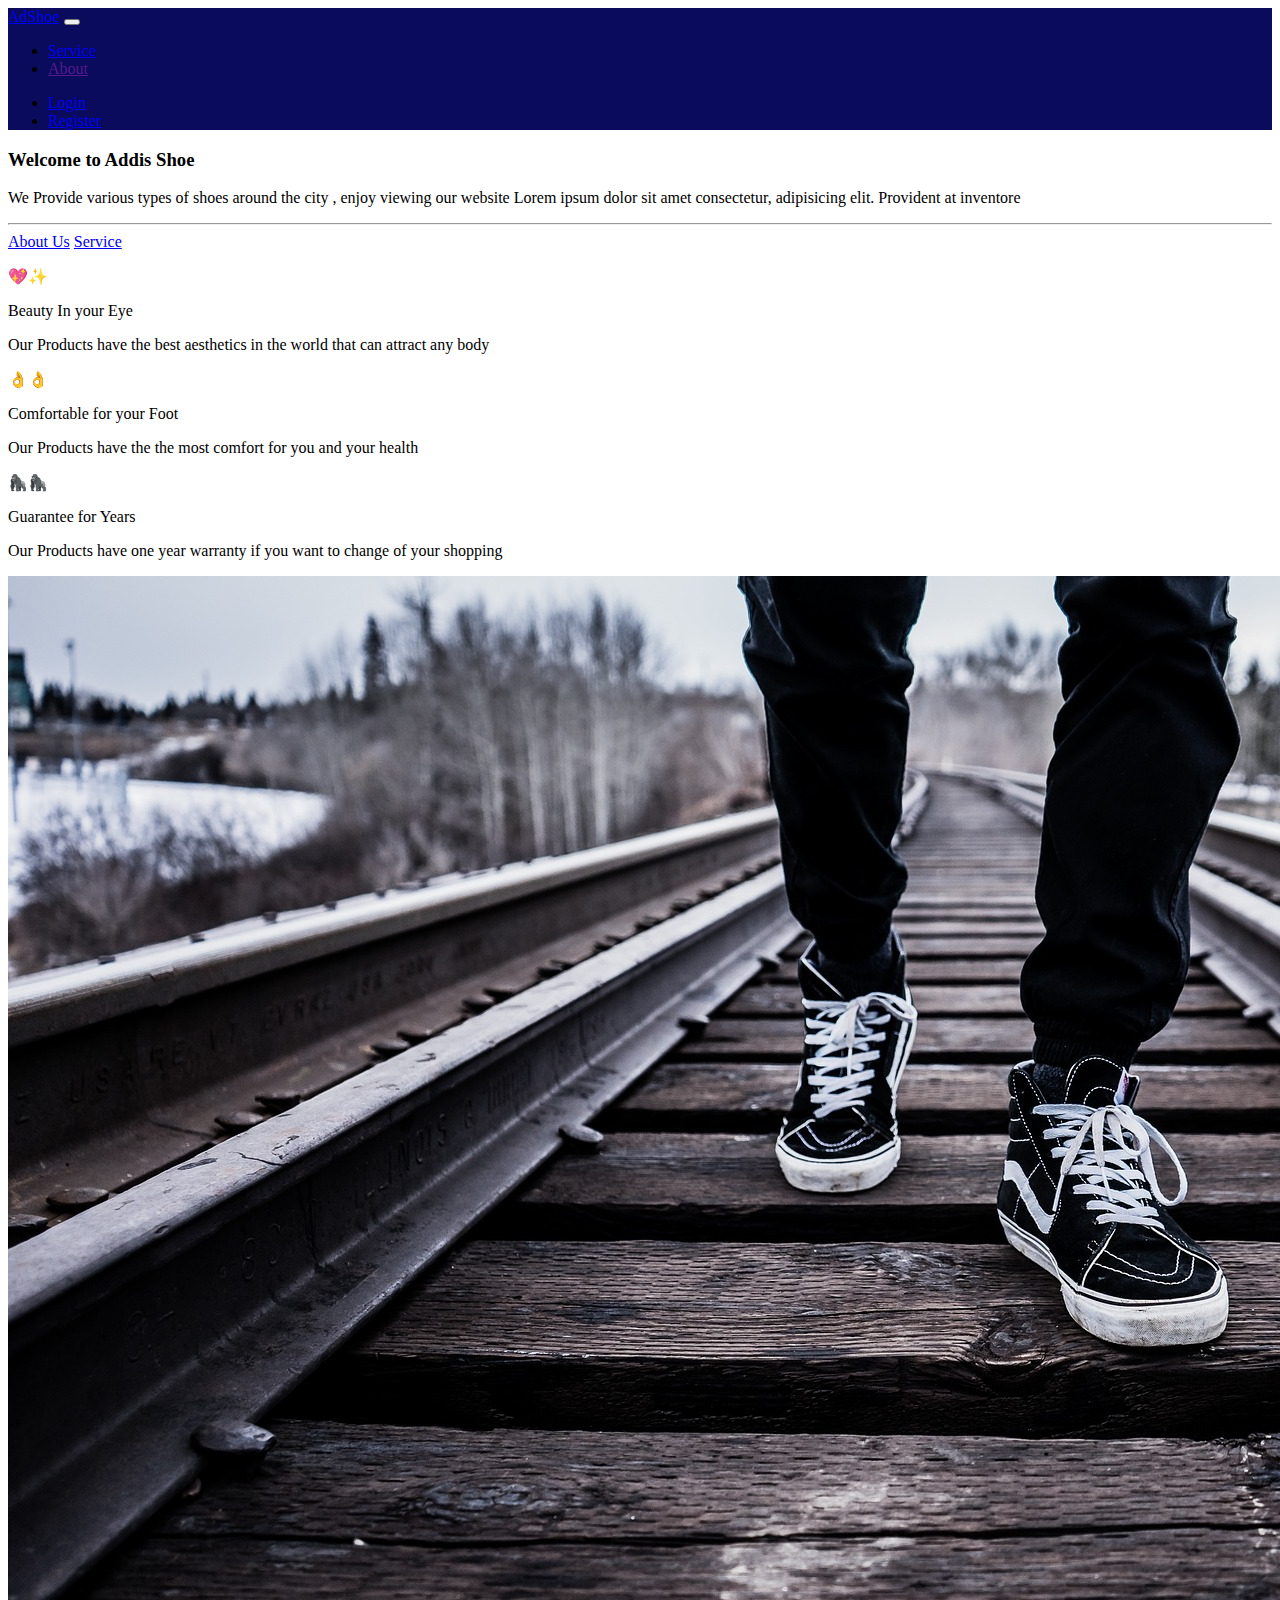
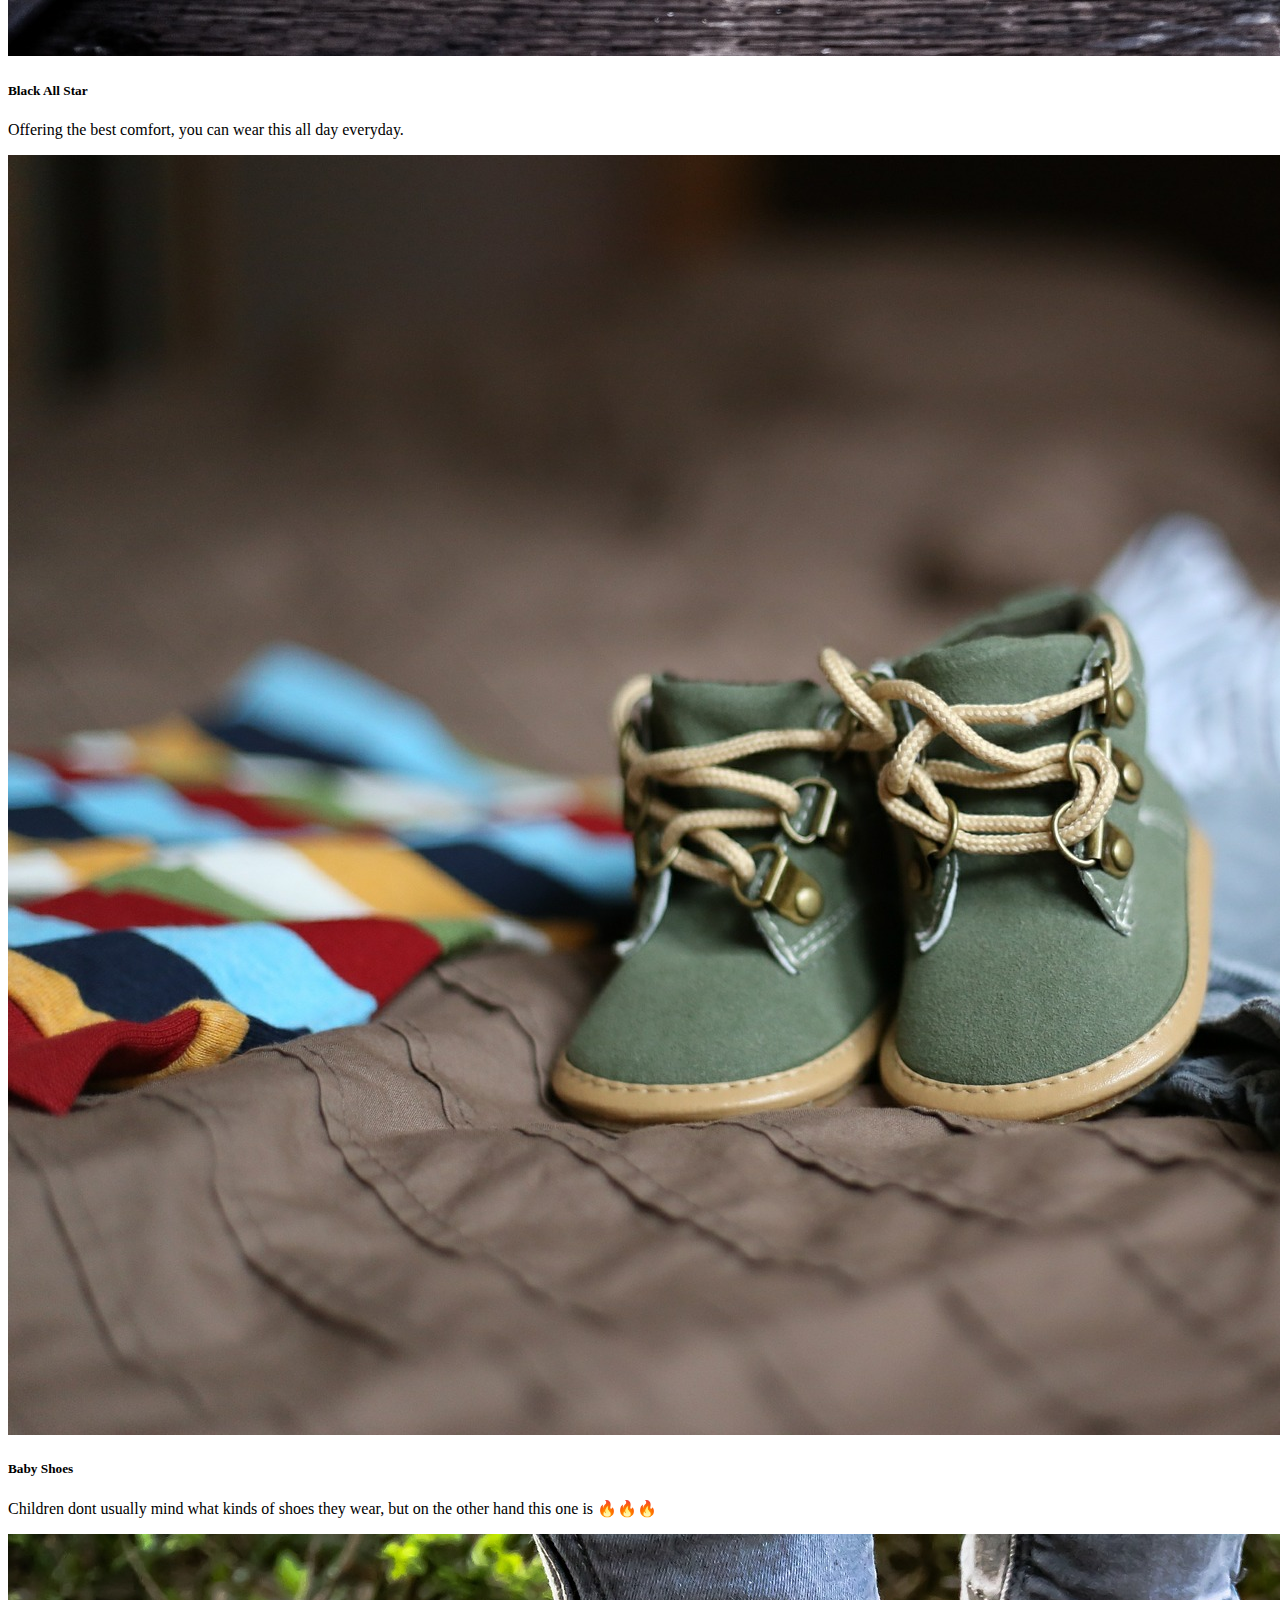
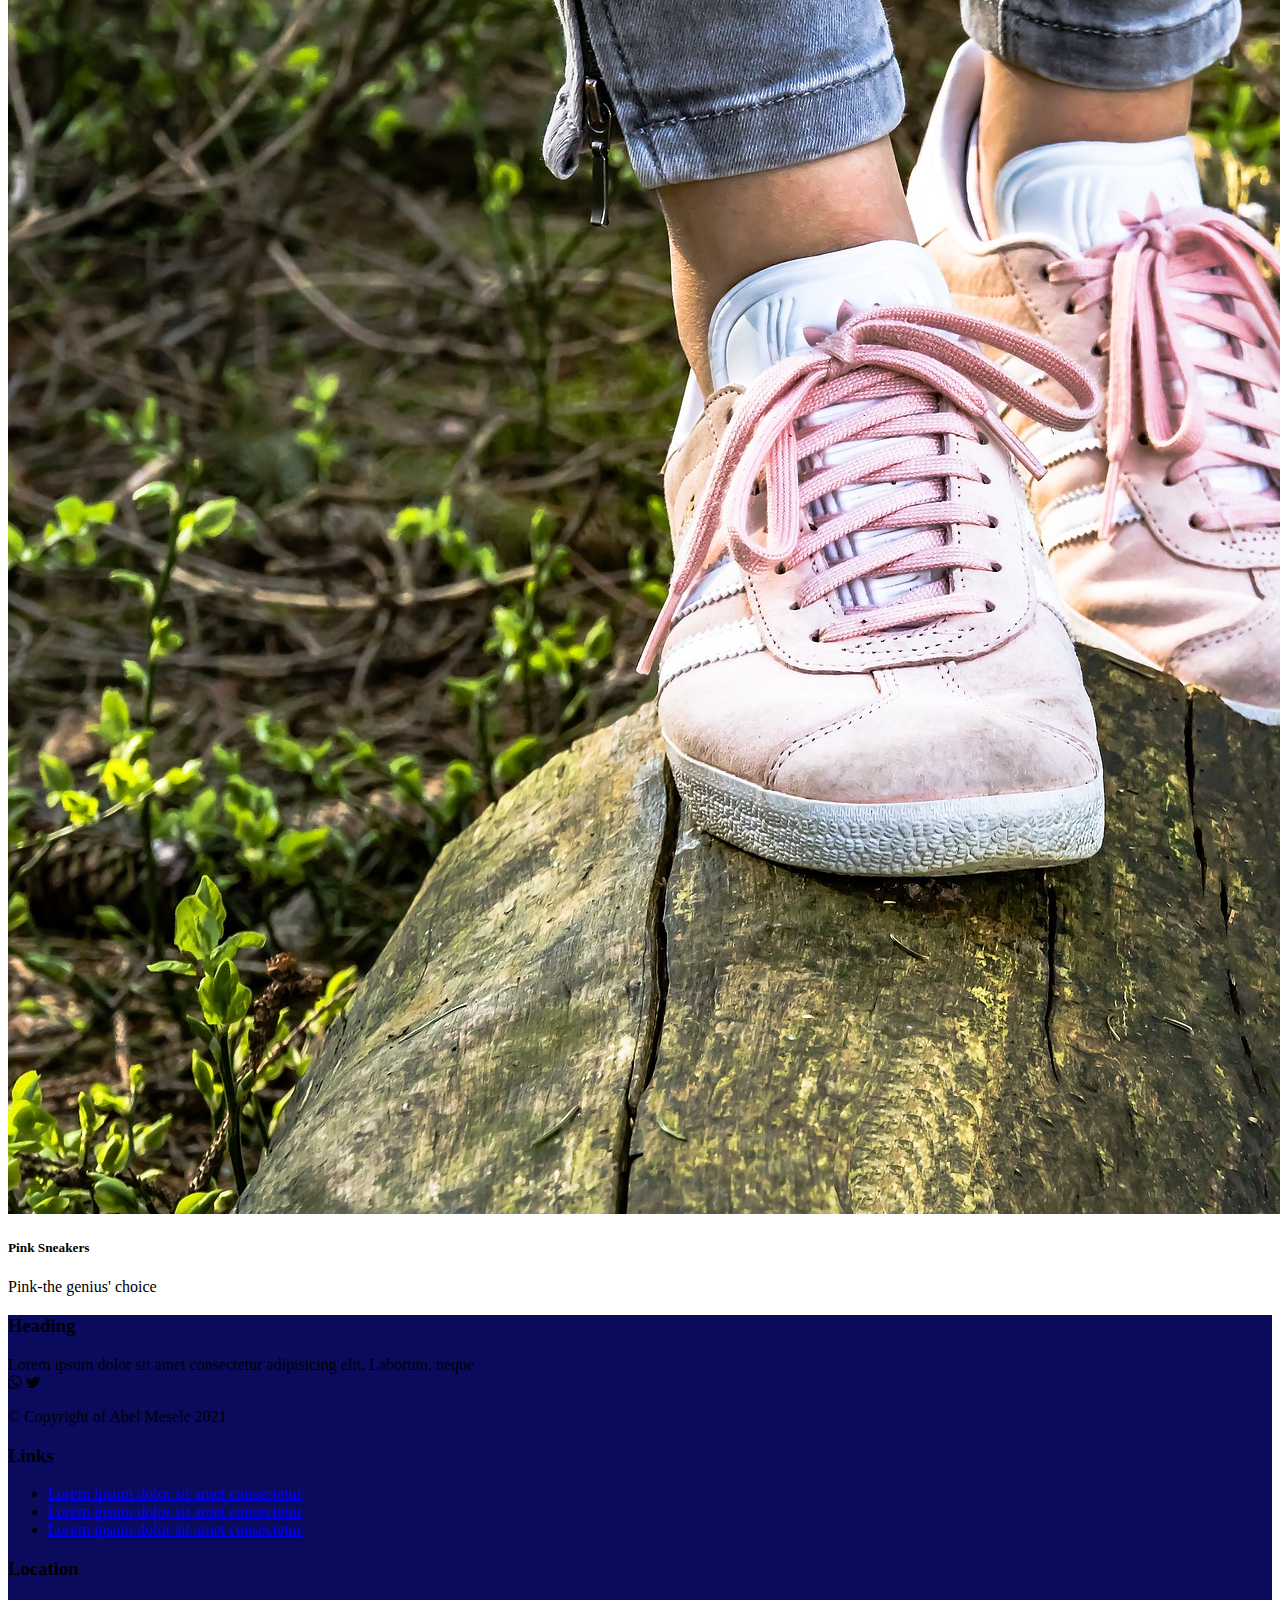
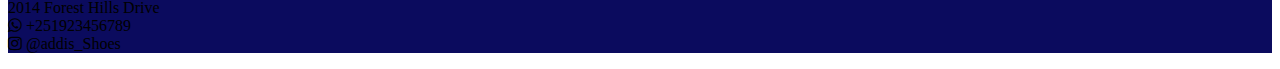
<file: index.html>
<!DOCTYPE html>
<html lang="en">
<head>
    <meta charset="UTF-8">
    <meta name="viewport" content="width=device-width, initial-scale=1.0">
    <title>Shoe Selling</title>
    <link rel="stylesheet" href="https://stackpath.bootstrapcdn.com/font-awesome/4.7.0/css/font-awesome.min.css">
    <link rel="stylesheet" href="https://cdn.jsdelivr.net/npm/bootstrap@4.5.3/dist/css/bootstrap.min.css" integrity="sha384-TX8t27EcRE3e/ihU7zmQxVncDAy5uIKz4rEkgIXeMed4M0jlfIDPvg6uqKI2xXr2" crossorigin="anonymous">
</head>
<body>
    <nav class="navbar navbar-expand-md navbar-dark sticky-top" style="background-color: rgb(11, 11, 94)";>      
        <a  class="navbar-brand" href="index.html">AdShoe</a>

        <button class="navbar-toggler" type="button" data-toggle="collapse" data-target="#colNav" aria-controls="navbarSupportedContent" aria-expanded="false" aria-label="Toggle navigation">
            <span class="navbar-toggler-icon"></span>
        </button>
    
        <div class="collapse navbar-collapse" id="colNav"> 
            <ul class="navbar-nav "> 
                <li class="nav-item d-flex flex-row-reverse">
                    <a class="nav-link" href="service.html">Service</a>
                </li>
                <li class="nav-item d-flex flex-row-reverse">
                    <a class="nav-link" href="">About</a>
                </li>
                            
            </ul>
            
            <ul class="navbar-nav ml-auto">
                <li class="nav-item  d-flex flex-row-reverse">
                    <a class="nav-link" href="login.html">Login</a>
                </li>
                <li class="nav-item d-flex flex-row-reverse">
                    <a class="nav-link" href="register.html">Register</a>
                </li>            
            </ul>

        </div>
    </nav>

    <div class="jumbotron-fluid mt-3" >
        <div class="container">
            <h3 class="display-4">Welcome to Addis Shoe</h3>
            <p>We Provide various types of shoes around the city , enjoy viewing our website
             Lorem ipsum dolor sit amet consectetur, adipisicing elit. Provident at inventore </p>
      
            <hr class="my-4">
      
            <a  class="btn btn-outline-info btn-lg" href="about.html">About Us</a>
            <a  class="btn btn-info btn-lg" href="service.html">Service</a>
        </div>
    </div>

    <div class="row text-center px-4 mt-4">
        <div class="col-lg-4">
            <p>💖✨</p>
            <p class="font-weight-bold"> Beauty In your Eye</p>
            <p>Our Products have the best aesthetics in the world that can attract any body</p>
        </div>
     
        <div class="col-lg-4">
            <p>👌👌</p>
            <p class="font-weight-bold"> Comfortable for your Foot</p>
            <p>Our Products have the the most comfort for you and your health</p>
        </div>
     
        <div class="col-lg-4">
            <p>🦍🦍</p>
            <p class="font-weight-bold"> Guarantee for Years </p>
            <p>Our Products have one year warranty if you want to change of your shopping</p>
        </div>
    </div>

    <div id="carouselExampleFade" class="carousel slide carousel-fade" data-ride="carousel">
        <div class="carousel-inner">
          <div class="carousel-item active">
            <img src="./asset/images/Shoe1.jpg" class="d-block w-100" alt="...">
                <div class="carousel-caption d-none d-md-block">
                    <h5>Black All Star</h5>
                    <p>Offering the best comfort, you can wear this all day everyday.</p>
                </div>
          </div>
          <div class="carousel-item">
            <img src="./asset/images/Shoe2.jpg" class="d-block w-100" alt="...">
                <div class="carousel-caption d-none d-md-block">
                    <h5>Baby Shoes</h5>
                    <p>Children dont usually mind what kinds of shoes they wear, but on the other hand this one is 🔥🔥🔥</p>
                </div>
          </div>
          <div class="carousel-item">
            <img src="./asset/images/Shoe3.jpg" class="d-block w-100" alt="...">
                <div class="carousel-caption d-none d-md-block">
                    <h5>Pink Sneakers</h5>
                    <p>Pink-the genius' choice</p>
                </div>
          </div>
        </div>
        <a class="carousel-control-prev" href="#carouselExampleFade" role="button" data-slide="prev">
          <span class="carousel-control-prev-icon" aria-hidden="true"></span>
          <span class="sr-only">Previous</span>
        </a>
        <a class="carousel-control-next" href="#carouselExampleFade" role="button" data-slide="next">
          <span class="carousel-control-next-icon" aria-hidden="true"></span>
          <span class="sr-only">Next</span>
        </a>
    </div>

   <!--
   <div class="container-expand-md" style="color: aliceblue; background-color: rgb(151, 67, 10);">
        <div class="row m-3">
            <div class="col-sm-12 col-md-4">
                <h3>Heading</h3>
                <p>Lorem ipsum dolor sit, amet consectetur adipisicing elit. Nemo possimus consectetur adipisicing elit. Nemo possimus </p>
            </div>
            <div class="col-sm-12 col-md-4">
                
                <ul class="list-group">
                    <h3>Links</h3>
                    <li>Lorem ipsum dolor sit amet consectetur adipisicin</li>
                    <li>Lorem ipsum dolor sit amet consectetur adipisicin</li>
                    <li>Lorem ipsum dolor sit amet consectetur adipisicin</li>
                </ul>
            </div>            
        </div>
    </div>
   --> 

    <div class="container-fluid expand">
       <div class="row" style="background-color: rgb(11, 11, 94);">
           <div class="col-md-4">
                <div class="card card-expand-md text-white mb-3" style="background-color: rgb(11, 11, 94);">
                    <div class="card-body">
                        <h3 class="card-title">Heading</h3>
                        <p class="card-text">Lorem ipsum dolor sit amet consectetur adipisicing elit. Laborum, neque <br> <i class="fa fa-whatsapp"></i>   <i class="fa fa-twitter"></i></p>
                    </div>
                    <div class="card-footer text-muted">© Copyright of Abel Mesele 2021</div>
                </div>
           </div>
           <div class="col-md-4">
                <div class="card card-expand-md text-white mb-3" style="background-color: rgb(11, 11, 94);">
                    <div class="card-body">
                        <h3 class="card-title">Links</h3>
                        <ul>
                            <li> <a href="#" class="card-link"> Lorem ipsum dolor sit amet consectetur </a> </li>
                            <li> <a href="#" class="card-link"> Lorem ipsum dolor sit amet consectetur </a> </li>
                            <li> <a href="#" class="card-link"> Lorem ipsum dolor sit amet consectetur </a> </li>
                        </ul>
                    </div>
                </div>
           </div>
            <div class="col-md-4">
                <div class="card card-expand-md text-white mb-3" style="background-color: rgb(11, 11, 94);">
                    <div class="card-body">
                        <h3 class="card-title">Location</h3>
                        <p class="card-text">2014 Forest Hills Drive <br> <i class="fa fa-whatsapp">  +251923456789</i> <br> <i class="fa fa-instagram"> @addis_Shoes</i></p>
                    </div>
                </div>
           </div>
        </div>
    </div>

    <script src="https://code.jquery.com/jquery-3.5.1.slim.min.js" integrity="sha384-DfXdz2htPH0lsSSs5nCTpuj/zy4C+OGpamoFVy38MVBnE+IbbVYUew+OrCXaRkfj" crossorigin="anonymous"></script>
    <script src="https://cdn.jsdelivr.net/npm/bootstrap@4.5.3/dist/js/bootstrap.bundle.min.js" integrity="sha384-ho+j7jyWK8fNQe+A12Hb8AhRq26LrZ/JpcUGGOn+Y7RsweNrtN/tE3MoK7ZeZDyx" crossorigin="anonymous"></script>       
</body>
</html>
</file>
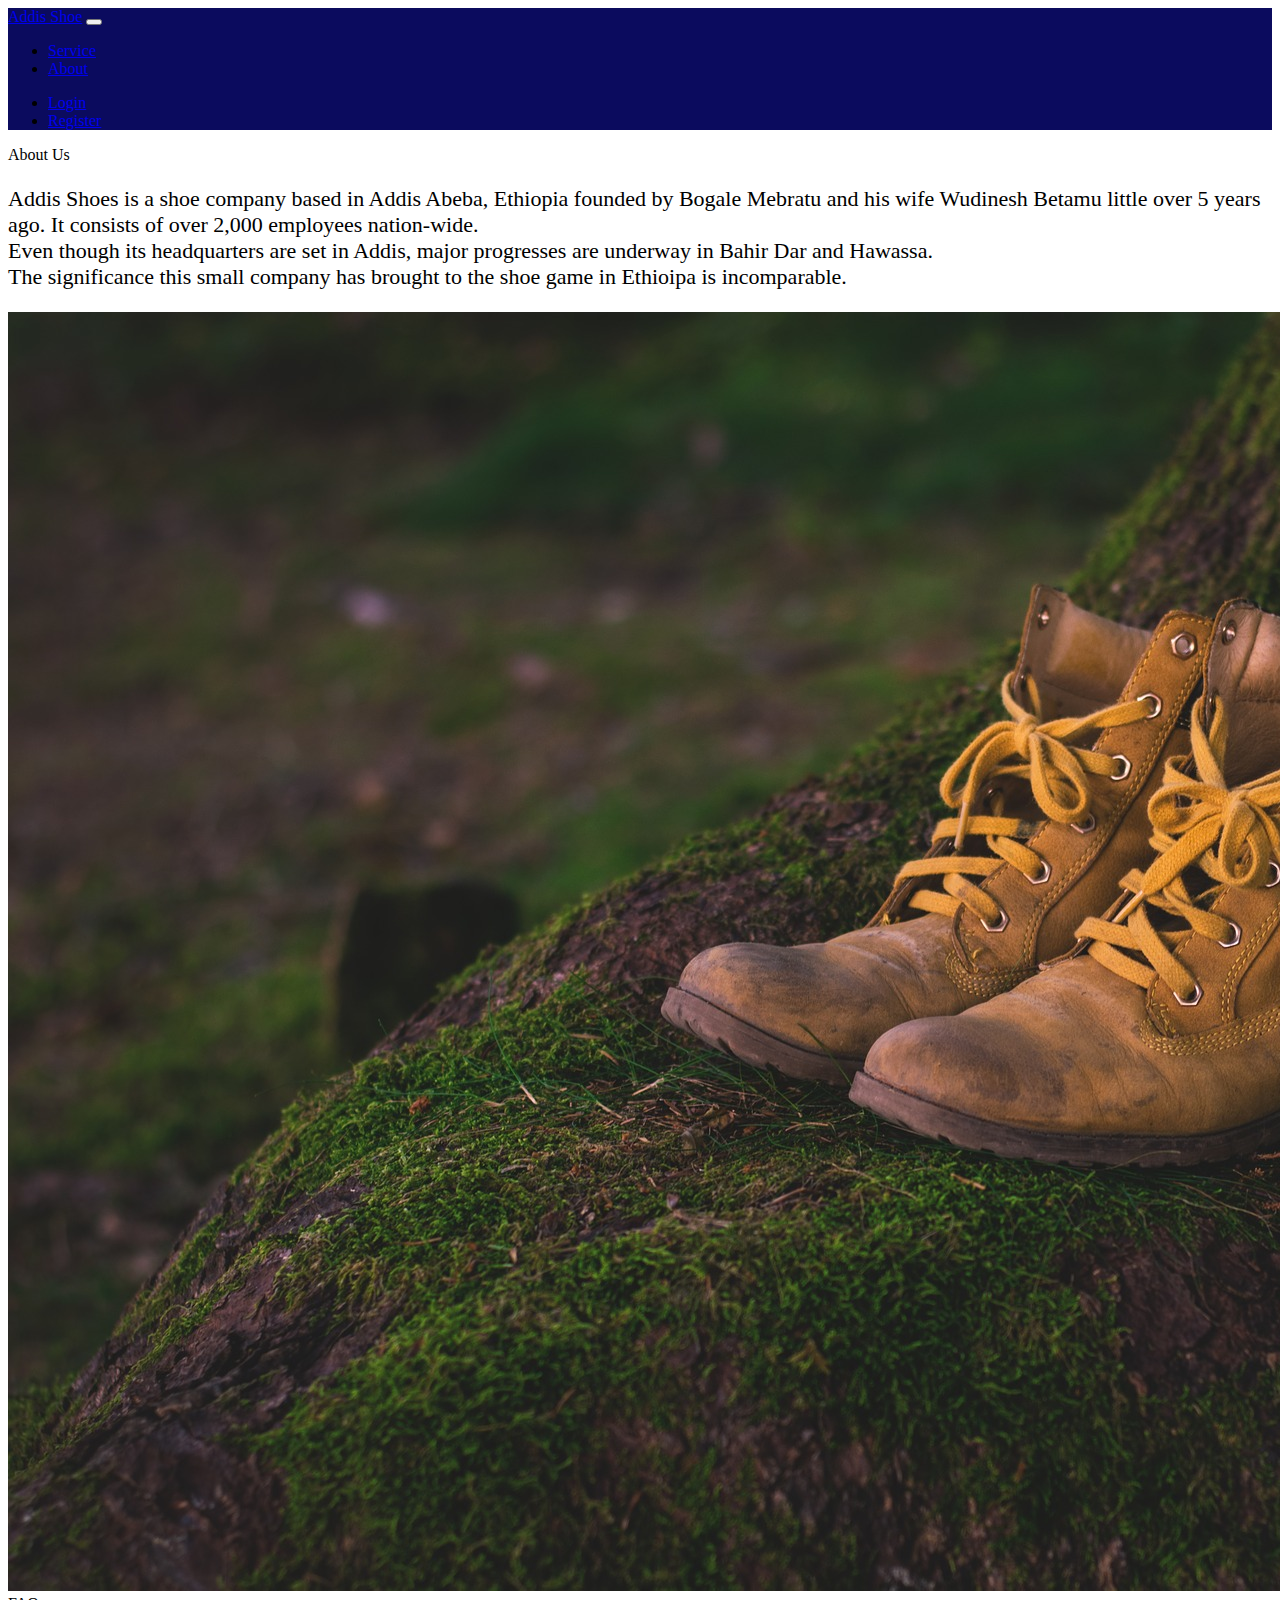
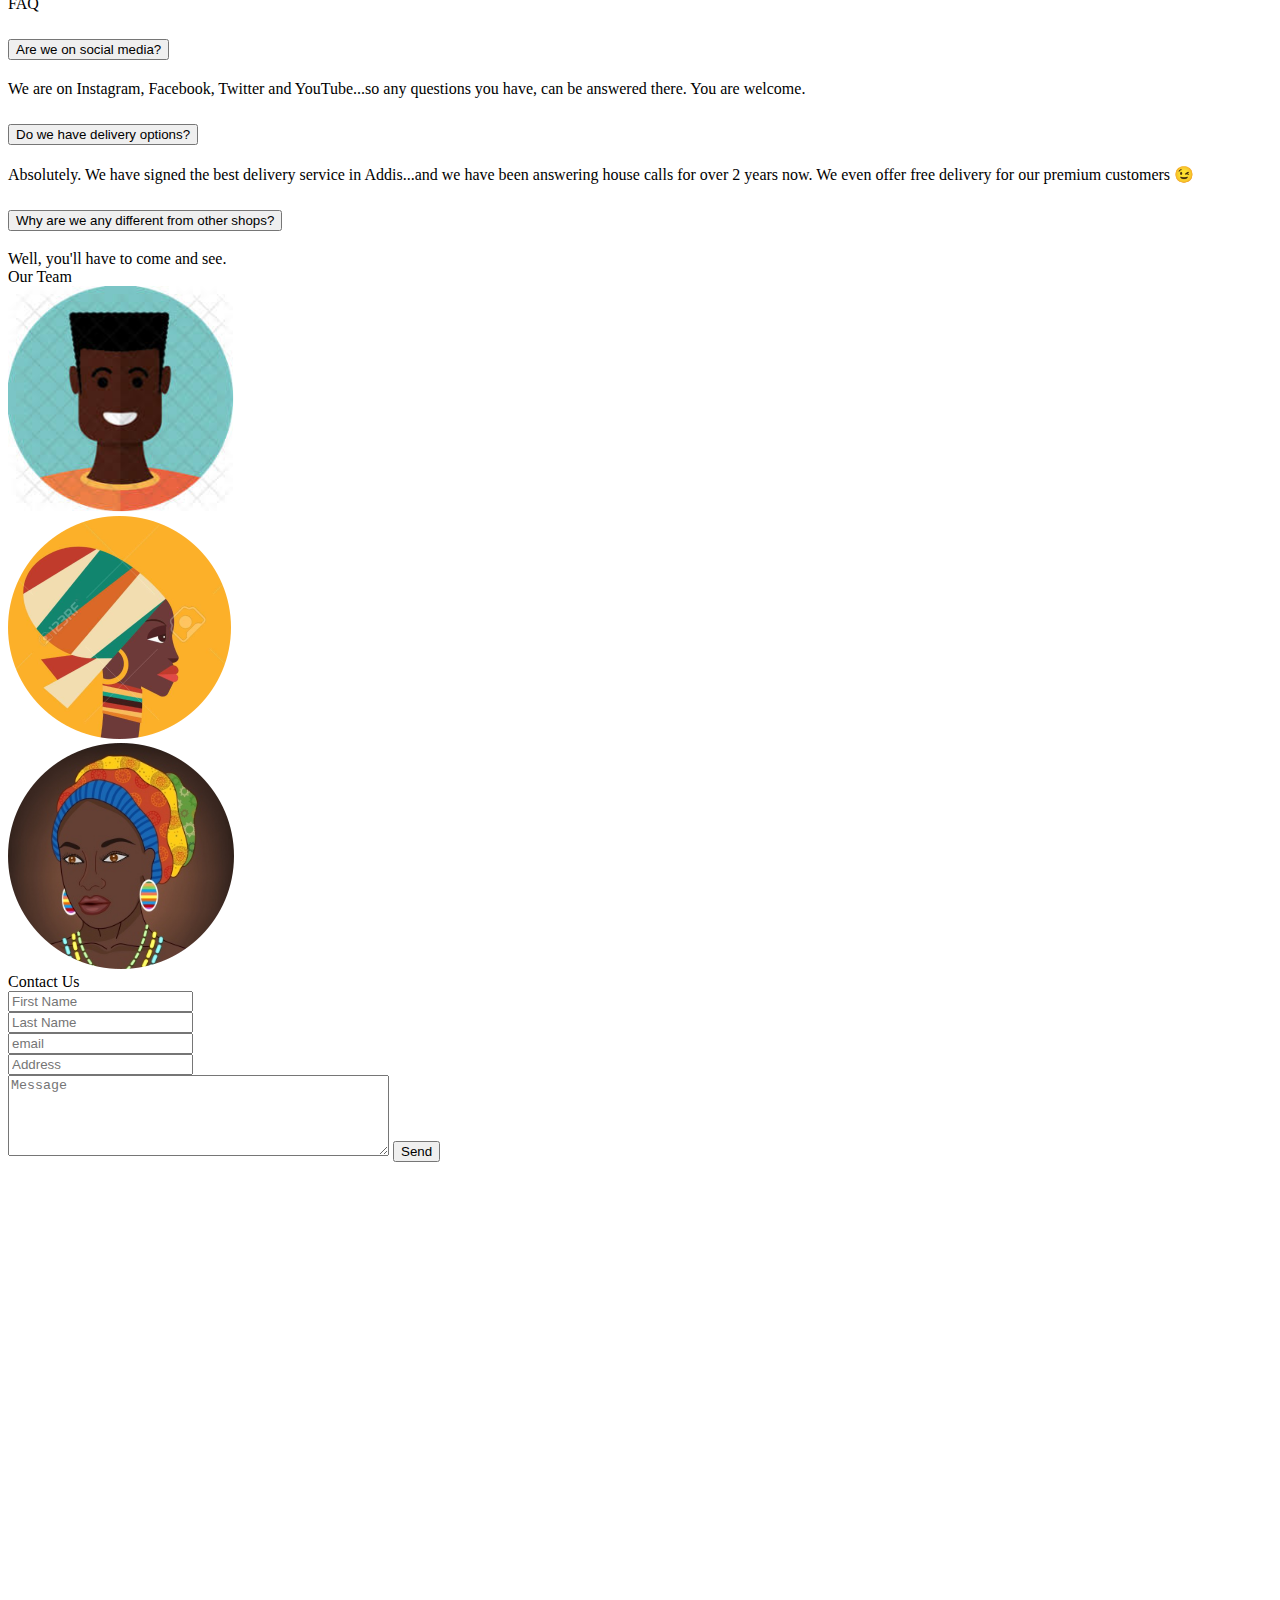
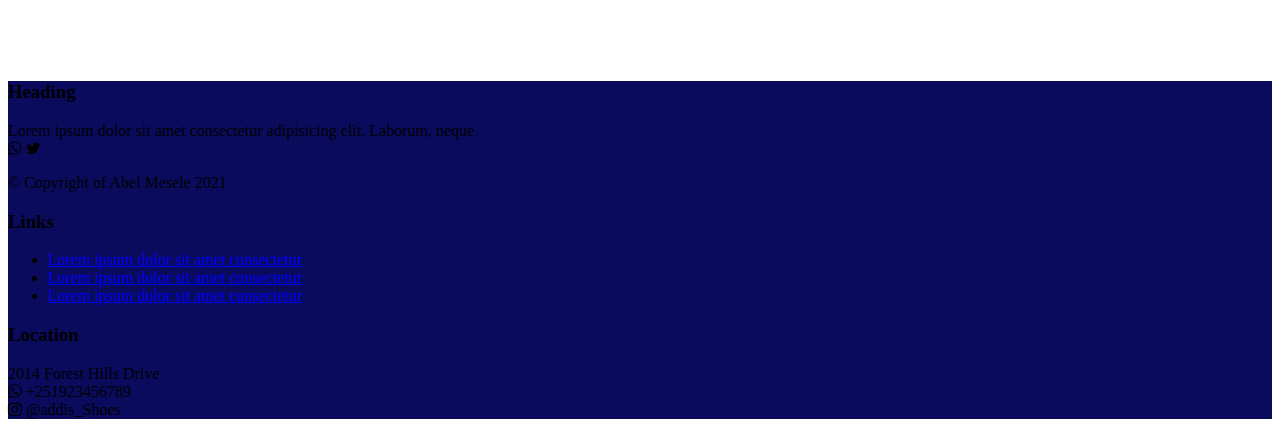
<file: about.html>
<!DOCTYPE html>
<html lang="en">
<head>
    <meta charset="UTF-8">
    <meta name="viewport" content="width=device-width, initial-scale=1.0">
    <title>Shoe Selling</title>
    <link rel="icon" href="./asset/images/shoes-5598377_1280.png">
    <link rel="stylesheet" href="./asset/css/style.css">
    <link rel="stylesheet" href="https://stackpath.bootstrapcdn.com/font-awesome/4.7.0/css/font-awesome.min.css">
    <link rel="stylesheet" href="https://cdn.jsdelivr.net/npm/bootstrap@4.5.3/dist/css/bootstrap.min.css" integrity="sha384-TX8t27EcRE3e/ihU7zmQxVncDAy5uIKz4rEkgIXeMed4M0jlfIDPvg6uqKI2xXr2" crossorigin="anonymous">
</head>
<body>
    <!-- Navigation, Header  -->
    <nav class="navbar navbar-expand-md navbar-dark sticky-top" style="background-color: rgb(11, 11, 94)";>      
        <a  class="navbar-brand" href="index.html">Addis Shoe</a>

        <button class="navbar-toggler" type="button" data-toggle="collapse" data-target="#colNav" aria-controls="navbarSupportedContent" aria-expanded="false" aria-label="Toggle navigation">
            <span class="navbar-toggler-icon"></span>
        </button>
    
        <div class="collapse navbar-collapse" id="colNav"> 
            <ul class="navbar-nav "> 
                <li class="nav-item d-flex flex-row-reverse">
                    <a class="nav-link" href="service.html">Service</a>
                </li>
                <li class="nav-item d-flex flex-row-reverse">
                    <a class="nav-link" href="./about.html">About</a>
                </li>
                            
            </ul>
            
            <ul class="navbar-nav ml-auto">
                <li class="nav-item  d-flex flex-row-reverse">
                    <a class="nav-link" href="login.html">Login</a>
                </li>
                <li class="nav-item d-flex flex-row-reverse">
                    <a class="nav-link" href="register.html">Register</a>
                </li>            
            </ul>

        </div>
    </nav>

    <div class="container">
      <div class="row">
        <div class="col-lg-12">
          <div class="display-4">About Us</div>
          <p id="para" style="font-size: 22px;">
            Addis Shoes is a shoe company based in Addis Abeba, Ethiopia founded by Bogale Mebratu and his wife 
            Wudinesh Betamu little over 5 years ago. It consists of over 2,000 employees nation-wide. <br> Even though
            its headquarters are set in Addis, major progresses are underway in Bahir Dar and Hawassa. <br> The significance
            this small company has brought to the shoe game in Ethioipa is incomparable.
          </p>
      </div>
      </div>

      <div class="row mt-3">
        <div class="col-lg-6 col-md-12">
          <img src="./asset/images/boots-1638873_1920.jpg" class="img-fluid m-2" alt="">
        </div>
        <!-- Accordion  -->
        <div class="col-lg-6 col-md-2 d-none d-xl-block">
            <div class="accordion" id="accordionExample">
                <div class="display-4">FAQ</div>
                <div class="card">
                  <div class="card-header" id="headingOne">
                    <h2 class="mb-0">
                      <button class="btn btn-link btn-block text-left" type="button" data-toggle="collapse" data-target="#collapseOne" aria-expanded="true" aria-controls="collapseOne">
                        Are we on social media?
                      </button>
                    </h2>
                  </div>
              
                  <div id="collapseOne" class="collapse show" aria-labelledby="headingOne" data-parent="#accordionExample">
                    <div class="card-body">
                      We are on Instagram, Facebook, Twitter and YouTube...so any questions you have, can be answered there.<code></code> You are welcome.
                    </div>
                  </div>
                </div>
                <div class="card">
                  <div class="card-header" id="headingTwo">
                    <h2 class="mb-0">
                      <button class="btn btn-link btn-block text-left collapsed" type="button" data-toggle="collapse" data-target="#collapseTwo" aria-expanded="false" aria-controls="collapseTwo">
                        Do we have delivery options?
                      </button>
                    </h2>
                  </div>
                  <div id="collapseTwo" class="collapse" aria-labelledby="headingTwo" data-parent="#accordionExample">
                    <div class="card-body">
                      Absolutely. We have signed the best delivery service in Addis...and we have been answering house calls for over 2 years now.
                      We even offer free delivery for our premium customers 😉
                    </div>
                  </div>
                </div>
                <div class="card">
                  <div class="card-header" id="headingThree">
                    <h2 class="mb-0">
                      <button class="btn btn-link btn-block text-left collapsed" type="button" data-toggle="collapse" data-target="#collapseThree" aria-expanded="false" aria-controls="collapseThree">
                        Why are we any different from other shops?
                      </button>
                    </h2>
                  </div>
                  <div id="collapseThree" class="collapse" aria-labelledby="headingThree" data-parent="#accordionExample">
                    <div class="card-body">
                      Well, you'll have to come and see.
                    </div>
                  </div>
                </div>
              </div>
        </div>
      </div>

      <div class="row mb-4">
        <div class="col-lg-12 display-3 text-center">
          Our Team
        </div>
      </div>

      <div class="row">
      <div class="col-lg-4 col-md-4 col-sm-4 mb-4">
        <img src="./asset/images/black-guy.jpg.png" class="img-fluid" alt="">
      </div>
      <div class="col-lg-4 col-md-4 col-sm-4 mb-4">
        <img src="./asset/images/african-woman-icon-and-illustration.png" class="img-fluid" alt="">
      </div>
      <div class="col-lg-4 col-md-4 col-sm-4 mb-4">
        <img src="./asset/images/black-gal.png" class="img-fluid" alt="">
      </div>
      </div>

      <div class="container">
        <div class="row mb-4">
          <div class="col-lg-12 display-3 text-center">Contact Us</div>
        </div> 
        <div class="row mb-4">
          <div class="col-4">
            <form>
              <div class="form-group">
                <input type="text" class="form-control" placeholder="First Name">
              </div>
              <div class="form-group">
                <input type="text" class="form-control" placeholder="Last Name">
              </div>
              <div class="form-row">
                <div class="form-group col-md-12">
                  <input type="email" class="form-control" id="inputEmail4" placeholder="email">
                </div>
              </div>
              
              <div class="form-group">
                <input type="text" class="form-control" placeholder="Address">
              </div>

              <textarea class="text-white" type="text" id="message" name="message" rows="5" cols="45" placeholder="Message" required></textarea>
              <button type="submit mb-4" class="btn btn-primary btn-lg">Send</button>
              
            </form>
          </div>

          <div class="col-lg-8">
            <div class="mapouter"><div class="gmap_canvas"><iframe width="600" height="500" id="gmap_canvas" src="https://maps.google.com/maps?q=cmc&t=k&z=13&ie=UTF8&iwloc=&output=embed" frameborder="0" scrolling="no" marginheight="0" marginwidth="0"></iframe><a href="https://fmovies2.org">fmovies</a><br><style>.mapouter{position:relative;text-align:right;height:500px;width:600px;}</style><a href="https://www.embedgooglemap.net">make google map responsive</a><style>.gmap_canvas {overflow:hidden;background:none!important;height:500px;width:600px;}</style></div></div>
          </div> 
        </div>
      </div>
    
    </div>


   <!-- footer  -->
   <footer>
    <div class="container-fluid expand">
        <div class="row" style="background-color: rgb(11, 11, 94);">
            <div class="col-md-4">
                 <div class="card card-expand-md text-white mb-3" style="background-color: rgb(11, 11, 94);">
                     <div class="card-body">
                         <h3 class="card-title">Heading</h3>
                         <p class="card-text">Lorem ipsum dolor sit amet consectetur adipisicing elit. Laborum, neque <br> <i class="fa fa-whatsapp"></i>   <i class="fa fa-twitter"></i></p>
                     </div>
                     <div class="card-footer text-muted">© Copyright of Abel Mesele 2021</div>
                 </div>
            </div>
            <div class="col-md-4">
                 <div class="card card-expand-md text-white mb-3" style="background-color: rgb(11, 11, 94);">
                     <div class="card-body">
                         <h3 class="card-title">Links</h3>
                         <ul>
                             <li> <a href="#" class="card-link"> Lorem ipsum dolor sit amet consectetur </a> </li>
                             <li> <a href="#" class="card-link"> Lorem ipsum dolor sit amet consectetur </a> </li>
                             <li> <a href="#" class="card-link"> Lorem ipsum dolor sit amet consectetur </a> </li>
                         </ul>
                     </div>
                 </div>
            </div>
             <div class="col-md-4">
                 <div class="card card-expand-md text-white mb-3" style="background-color: rgb(11, 11, 94);">
                     <div class="card-body">
                         <h3 class="card-title">Location</h3>
                         <p class="card-text">2014 Forest Hills Drive <br> <i class="fa fa-whatsapp">  +251923456789</i> <br> <i class="fa fa-instagram"> @addis_Shoes</i></p>
                     </div>
                 </div>
            </div>
         </div>
     </div>
   </footer>

    <script src="https://code.jquery.com/jquery-3.5.1.slim.min.js" integrity="sha384-DfXdz2htPH0lsSSs5nCTpuj/zy4C+OGpamoFVy38MVBnE+IbbVYUew+OrCXaRkfj" crossorigin="anonymous"></script>
    <script src="https://cdn.jsdelivr.net/npm/bootstrap@4.5.3/dist/js/bootstrap.bundle.min.js" integrity="sha384-ho+j7jyWK8fNQe+A12Hb8AhRq26LrZ/JpcUGGOn+Y7RsweNrtN/tE3MoK7ZeZDyx" crossorigin="anonymous"></script>       
</body>
</html>
</file>
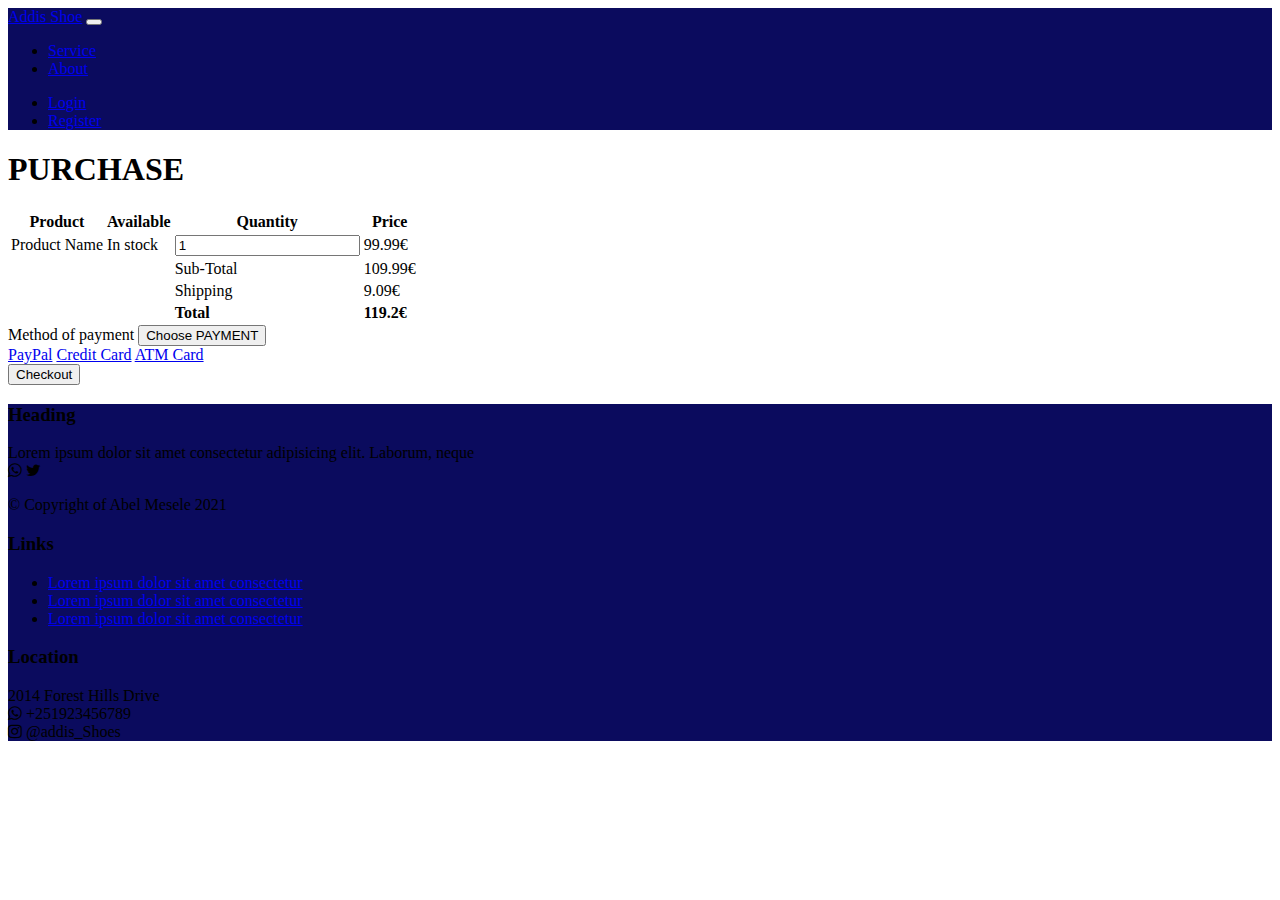
<file: buy.html>
<!DOCTYPE html>
<html lang="en">
<head>
    <meta charset="UTF-8">
    <meta name="viewport" content="width=device-width, initial-scale=1.0">
    <title>Shoe Selling</title>
    <link rel="icon" href="./asset/images/shoes-5598377_1280.png">
    <link rel="stylesheet" href="./asset/css/style.css">
    <link rel="stylesheet" href="https://stackpath.bootstrapcdn.com/font-awesome/4.7.0/css/font-awesome.min.css">
    <link rel="stylesheet" href="https://cdn.jsdelivr.net/npm/bootstrap@4.5.3/dist/css/bootstrap.min.css" integrity="sha384-TX8t27EcRE3e/ihU7zmQxVncDAy5uIKz4rEkgIXeMed4M0jlfIDPvg6uqKI2xXr2" crossorigin="anonymous">
</head>
<body>
    <!-- Navigation, header  -->
    <nav class="navbar navbar-expand-md navbar-dark sticky-top" style="background-color: rgb(11, 11, 94)";>      
        <a  class="navbar-brand" href="index.html">Addis Shoe</a>

        <button class="navbar-toggler" type="button" data-toggle="collapse" data-target="#colNav" aria-controls="navbarSupportedContent" aria-expanded="false" aria-label="Toggle navigation">
            <span class="navbar-toggler-icon"></span>
        </button>
    
        <div class="collapse navbar-collapse" id="colNav"> 
            <ul class="navbar-nav "> 
                <li class="nav-item d-flex flex-row-reverse">
                    <a class="nav-link" href="service.html">Service</a>
                </li>
                <li class="nav-item d-flex flex-row-reverse">
                    <a class="nav-link" href="./about.html">About</a>
                </li>
                            
            </ul>
            
            <ul class="navbar-nav ml-auto">
                <li class="nav-item  d-flex flex-row-reverse">
                    <a class="nav-link" href="login.html">Login</a>
                </li>
                <li class="nav-item d-flex flex-row-reverse">
                    <a class="nav-link" href="register.html">Register</a>
                </li>            
            </ul>

        </div>
    </nav>

    <section class="jumbotron text-center">
        <div class="container">
            <h1 class="jumbotron-heading display-4">PURCHASE</h1>
         </div>
    </section>
    
    <!-- Body, Main  -->
    <div class="container mb-4">
        <div class="row">
            <div class="col-12">
                <div class="table-responsive">
                    <table class="table table-light table-borderless">
                        <thead class="thead thead-dark">
                            <tr>
                                <th scope="col">Product</th>
                                <th scope="col">Available</th>
                                <th scope="col" class="text-center">Quantity</th>
                                <th scope="col" class="text-center">Price</th>
                            </tr>
                        </thead>
                        <tbody>
                            <tr>
                                <td>Product Name</td>
                                <td>In stock</td>
                                <td><input class="form-control text-center" type="text" value="1" /></td>
                                <td class="text-center">99.99€</td>
                            </tr>
                            <tr>
                                <td></td>
                                <td></td>
                                <td class="text-right">Sub-Total</td>
                                <td class="text-center">109.99€</td>
                            </tr>
                            <tr>
                                <td></td>
                                <td></td>
                                <td class="text-right">Shipping</td>
                                <td class="text-center">9.09€</td>
                            </tr>
                            <tr>
                                <td></td>
                                <td></td>
                                <td class="text-right"><strong>Total</strong></td>
                                <td class="text-center"><strong>119.2€</strong></td>
                            </tr>
                        </tbody>
                    </table>
                </div>
            </div>
            


            <div class="col mb-2">
                <div class="row">
                    <div class="col-md-12 text-right mb-3">
                        <div class="dropdown"> Method of payment
                            <button class="btn btn-secondary dropdown-toggle" type="button" id="dropdownMenuButton" data-toggle="dropdown" aria-haspopup="true" aria-expanded="false">
                              Choose PAYMENT
                            </button>
                            <div class="dropdown-menu" aria-labelledby="dropdownMenuButton">
                              <a class="dropdown-item" href="#">PayPal</a>
                              <a class="dropdown-item" href="#">Credit Card</a>
                              <a class="dropdown-item" href="#">ATM Card</a>
                            </div>
                        </div>
                    </div>
                    <div class="col-sm-12 text-right">
                        <button class="btn btn-lg btn-block btn-success text-uppercase">Checkout</button>
                    </div>
                </div>
            </div>
        </div>
    </div>
    

    <!-- footer  -->
    <footer>
        <div class="container-fluid expand">
            <div class="row" style="background-color: rgb(11, 11, 94);">
                <div class="col-md-4">
                     <div class="card card-expand-md text-white mb-3" style="background-color: rgb(11, 11, 94);">
                         <div class="card-body">
                             <h3 class="card-title">Heading</h3>
                             <p class="card-text">Lorem ipsum dolor sit amet consectetur adipisicing elit. Laborum, neque <br> <i class="fa fa-whatsapp"></i>   <i class="fa fa-twitter"></i></p>
                         </div>
                         <div class="card-footer text-muted">© Copyright of Abel Mesele 2021</div>
                     </div>
                </div>
                <div class="col-md-4">
                     <div class="card card-expand-md text-white mb-3" style="background-color: rgb(11, 11, 94);">
                         <div class="card-body">
                             <h3 class="card-title">Links</h3>
                             <ul>
                                 <li> <a href="#" class="card-link"> Lorem ipsum dolor sit amet consectetur </a> </li>
                                 <li> <a href="#" class="card-link"> Lorem ipsum dolor sit amet consectetur </a> </li>
                                 <li> <a href="#" class="card-link"> Lorem ipsum dolor sit amet consectetur </a> </li>
                             </ul>
                         </div>
                     </div>
                </div>
                 <div class="col-md-4">
                     <div class="card card-expand-md text-white mb-3" style="background-color: rgb(11, 11, 94);">
                         <div class="card-body">
                             <h3 class="card-title">Location</h3>
                             <p class="card-text">2014 Forest Hills Drive <br> <i class="fa fa-whatsapp">  +251923456789</i> <br> <i class="fa fa-instagram"> @addis_Shoes</i></p>
                         </div>
                     </div>
                </div>
             </div>
         </div>
    </footer>

    <script src="https://code.jquery.com/jquery-3.5.1.slim.min.js" integrity="sha384-DfXdz2htPH0lsSSs5nCTpuj/zy4C+OGpamoFVy38MVBnE+IbbVYUew+OrCXaRkfj" crossorigin="anonymous"></script>
    <script src="https://cdn.jsdelivr.net/npm/bootstrap@4.5.3/dist/js/bootstrap.bundle.min.js" integrity="sha384-ho+j7jyWK8fNQe+A12Hb8AhRq26LrZ/JpcUGGOn+Y7RsweNrtN/tE3MoK7ZeZDyx" crossorigin="anonymous"></script>       
</body>
</html>
</file>
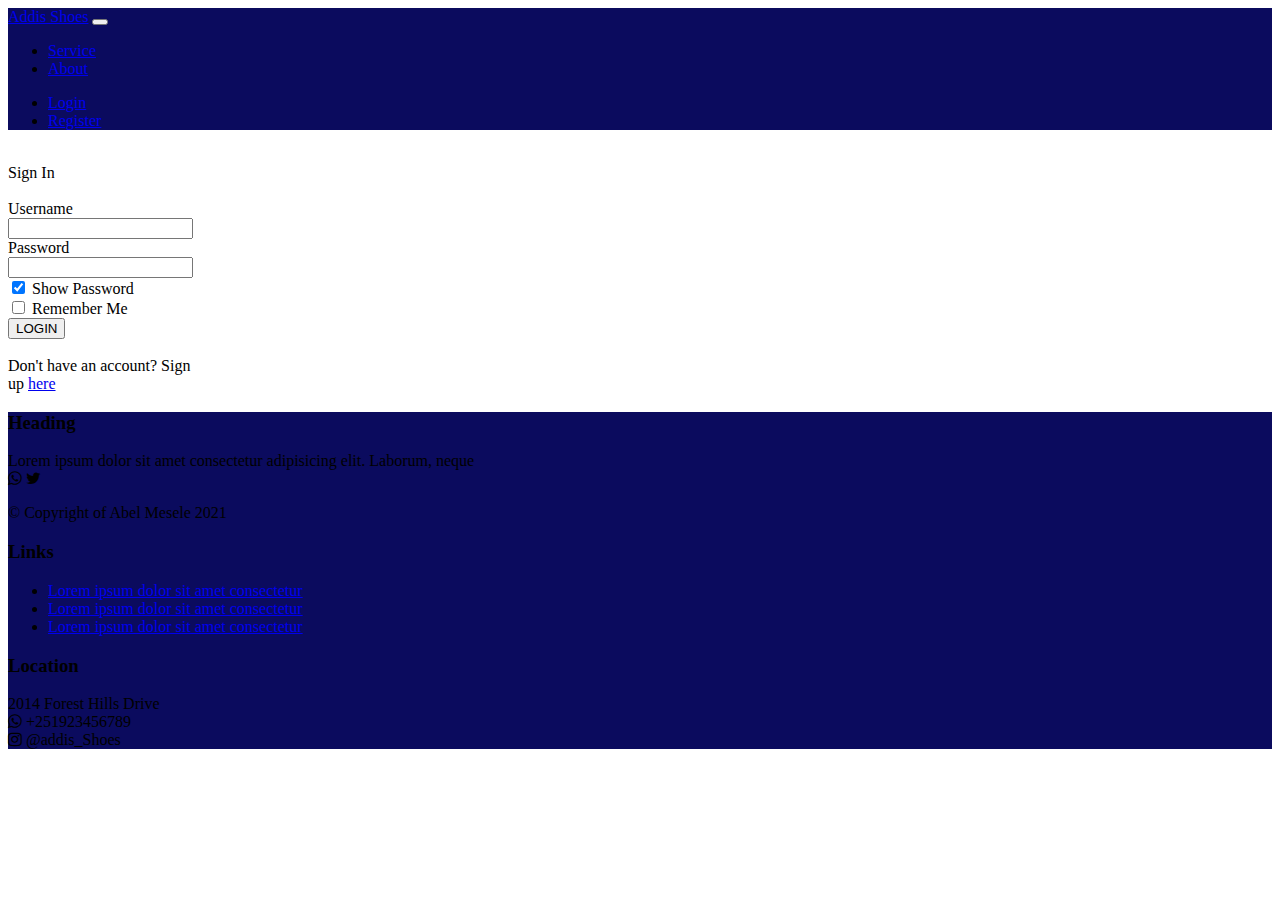
<file: login.html>
<!DOCTYPE html>
<html lang="en">
<head>
    <meta charset="UTF-8">
    <meta name="viewport" content="width=device-width, initial-scale=1.0">
    <title>Shoe Selling</title>
    <link rel="icon" href="./asset/images/shoes-5598377_1280.png">
    <link rel="stylesheet" href="./asset/css/style.css">
    <link rel="stylesheet" href="https://stackpath.bootstrapcdn.com/font-awesome/4.7.0/css/font-awesome.min.css">
    <link rel="stylesheet" href="https://cdn.jsdelivr.net/npm/bootstrap@4.5.3/dist/css/bootstrap.min.css" integrity="sha384-TX8t27EcRE3e/ihU7zmQxVncDAy5uIKz4rEkgIXeMed4M0jlfIDPvg6uqKI2xXr2" crossorigin="anonymous">
</head>
<body>
    <!-- navigation,header  -->
    <nav class="navbar navbar-expand-md navbar-dark sticky-top" style="background-color: rgb(11, 11, 94)";>      
        <a  class="navbar-brand" href="index.html">Addis Shoes</a>

        <button class="navbar-toggler" type="button" data-toggle="collapse" data-target="#colNav" aria-controls="navbarSupportedContent" aria-expanded="false" aria-label="Toggle navigation">
            <span class="navbar-toggler-icon"></span>
        </button>
    
        <div class="collapse navbar-collapse" id="colNav"> 
            <ul class="navbar-nav "> 
                <li class="nav-item d-flex flex-row-reverse">
                    <a class="nav-link" href="service.html">Service</a>
                </li>
                <li class="nav-item d-flex flex-row-reverse">
                    <a class="nav-link" href="./about.html">About</a>
                </li>
                            
            </ul>
            
            <ul class="navbar-nav ml-auto">
                <li class="nav-item  d-flex flex-row-reverse">
                    <a class="nav-link" href="login.html">Login</a>
                </li>
                <li class="nav-item d-flex flex-row-reverse">
                    <a class="nav-link" href="register.html">Register</a>
                </li>            
            </ul>

        </div>
    </nav>  
    
    <!-- body, main  -->
    <br>
    <form class="bg-light">
        <div class="mx-auto text-center p-3 expand" style="width: 200px;">
            <div class="display-4">
                Sign In
            </div>
            <br>
            <div class="form-group">
                <label for="formGroupExampleInput">Username</label>
                <input type="email" class="form-control form-control-lg" id="formGroupExampleInput">
              </div>
              <div class="form-group">
                <label for="formGroupExampleInput2" >Password</label>
                <input type="password" class="form-control form-control-lg" id="formGroupExampleInput2">
            </div>
            <div class="form-check form-switch">
                <input class="form-check-input" type="checkbox" id="flexSwitchCheckChecked" checked>
                <label class="form-check-label mb-2" for="flexSwitchCheckChecked">Show Password</label>
              </div>
            <div class="form-check">
                <input class="form-check-input" type="checkbox" value="" id="defaultCheck1">
                <label class="form-check-label" for="defaultCheck1">
                  Remember Me
                </label>
              </div>
            <button type="submit" class="btn btn-success btn-lg mt-4">LOGIN</button>
        </div>
    </form>
    <br>
    <div class="mx-auto text-center mb-3" style="width: 200px;">
        Don't have an account? Sign up <a href="./register.html">here</a>
    </div>

    <!-- footer  -->
    <footer>
        <div class="container-fluid expand">
            <div class="row" style="background-color: rgb(11, 11, 94);">
                <div class="col-md-4">
                     <div class="card card-expand-md text-white mb-3" style="background-color: rgb(11, 11, 94);">
                         <div class="card-body">
                             <h3 class="card-title">Heading</h3>
                             <p class="card-text">Lorem ipsum dolor sit amet consectetur adipisicing elit. Laborum, neque <br> <i class="fa fa-whatsapp"></i>   <i class="fa fa-twitter"></i></p>
                         </div>
                         <div class="card-footer text-muted">© Copyright of Abel Mesele 2021</div>
                     </div>
                </div>
                <div class="col-md-4">
                     <div class="card card-expand-md text-white mb-3" style="background-color: rgb(11, 11, 94);">
                         <div class="card-body">
                             <h3 class="card-title">Links</h3>
                             <ul>
                                 <li> <a href="#" class="card-link"> Lorem ipsum dolor sit amet consectetur </a> </li>
                                 <li> <a href="#" class="card-link"> Lorem ipsum dolor sit amet consectetur </a> </li>
                                 <li> <a href="#" class="card-link"> Lorem ipsum dolor sit amet consectetur </a> </li>
                             </ul>
                         </div>
                     </div>
                </div>
                 <div class="col-md-4">
                     <div class="card card-expand-md text-white mb-3" style="background-color: rgb(11, 11, 94);">
                         <div class="card-body">
                             <h3 class="card-title">Location</h3>
                             <p class="card-text">2014 Forest Hills Drive <br> <i class="fa fa-whatsapp">  +251923456789</i> <br> <i class="fa fa-instagram"> @addis_Shoes</i></p>
                         </div>
                     </div>
                </div>
             </div>
         </div>
    </footer>

    <script src="https://code.jquery.com/jquery-3.5.1.slim.min.js" integrity="sha384-DfXdz2htPH0lsSSs5nCTpuj/zy4C+OGpamoFVy38MVBnE+IbbVYUew+OrCXaRkfj" crossorigin="anonymous"></script>
    <script src="https://cdn.jsdelivr.net/npm/bootstrap@4.5.3/dist/js/bootstrap.bundle.min.js" integrity="sha384-ho+j7jyWK8fNQe+A12Hb8AhRq26LrZ/JpcUGGOn+Y7RsweNrtN/tE3MoK7ZeZDyx" crossorigin="anonymous"></script>       
</body>
</html>     <!--
    <div class="container-fluid m-3">
    <br> <br>  <br> <br> <br> <br> <br>
    <div class="row text-center">
        <div class="form-group col-md-4"></div>
        <div class="form-group col-md-4 border border-dark p-4">
            <label for="formGroupExampleInput">Example label</label>
            <input type="email" class="form-control" id="formGroupExampleInput" placeholder="Example input placeholder">
            
            <br>
            
            <label for="formGroupExampleInput2">Another label</label>
            <input type="text" class="form-control" id="formGroupExampleInput2" placeholder="Another input placeholder">
        </div>
    </div>
    <br> <br>  <br> <br> <br> <br> <br>
</div>
-->
</file>
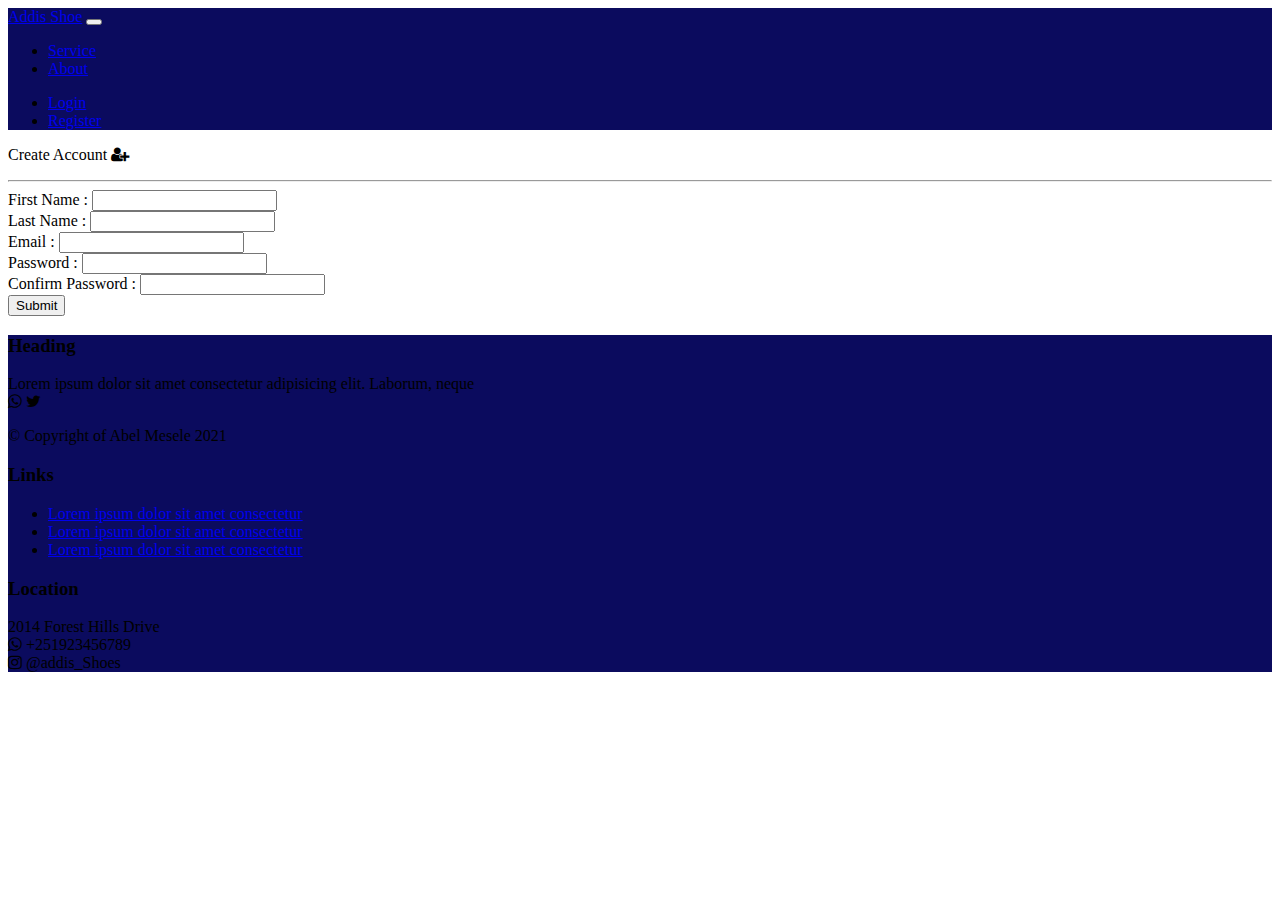
<file: register.html>
<!DOCTYPE html>
<html lang="en">
<head>
    <meta charset="UTF-8">
    <meta name="viewport" content="width=device-width, initial-scale=1.0">
    <title>Shoe Selling</title>
    <link rel="icon" href="./asset/images/shoes-5598377_1280.png">
    <link rel="stylesheet" href="https://cdn.jsdelivr.net/npm/bootstrap@4.5.3/dist/css/bootstrap.min.css" integrity="sha384-TX8t27EcRE3e/ihU7zmQxVncDAy5uIKz4rEkgIXeMed4M0jlfIDPvg6uqKI2xXr2" crossorigin="anonymous">
    <link rel="stylesheet" href="/asset/css/style.css">
    <link rel="stylesheet" href="https://stackpath.bootstrapcdn.com/font-awesome/4.7.0/css/font-awesome.min.css">
</head>
<body>
    <!-- Navigation, header  -->
    <nav class="navbar navbar-expand-md navbar-dark sticky-top" style="background-color: rgb(11, 11, 94)";>      
        <a  class="navbar-brand" href="index.html">Addis Shoe</a>

        <button class="navbar-toggler" type="button" data-toggle="collapse" data-target="#colNav" aria-controls="navbarSupportedContent" aria-expanded="false" aria-label="Toggle navigation">
            <span class="navbar-toggler-icon"></span>
        </button>
    
        <div class="collapse navbar-collapse" id="colNav"> 
            <ul class="navbar-nav "> 
                <li class="nav-item d-flex flex-row-reverse">
                    <a class="nav-link" href="service.html">Service</a>
                </li>
                <li class="nav-item d-flex flex-row-reverse">
                    <a class="nav-link" href="./about.html">About</a>
                </li>
                            
            </ul>
            
            <ul class="navbar-nav ml-auto">
                <li class="nav-item  d-flex flex-row-reverse">
                    <a class="nav-link" href="login.html">Login</a>
                </li>
                <li class="nav-item d-flex flex-row-reverse">
                    <a class="nav-link" href="register.html">Register</a>
                </li>            
            </ul>

        </div>
    </nav>  
    
    <p class="display-4">Create Account <i class="fa fa-user-plus"></i></p>
    <hr class="mx-auto">
    
    <!-- body, main  -->
    <div class="container">
        <form action="">
            <div class="form-group">
                <label for="fname">First Name : </label>
                <input class="form-control " type="text" name="fname" id="fname">
            </div>
            <div class="form-group">
                <label for="sname">Last Name : </label>
                <input class="form-control" type="text" name="lname" id="fname">
            </div>
            <div class="form-group">
                <label for="memail">Email : </label>
                <input class="form-control" type="email" name="memail" id="memail">
            </div>
            <div class="form-group">
                <label for="pass">Password : </label>
                <input class="form-control" type="password" name="pass" id="pass">
            </div>
            <div class="form-group">
                <label for="pass2">Confirm Password : </label>
                <input class="form-control" type="password" name="pass2" id="pass2">
            </div>
            <button type="submit" class="btn btn-primary btn-lg mb-3">Submit</button>
        </form>
    </div>

    <!-- footer  -->
    <footer>
        <div class="container-fluid expand">
            <div class="row" style="background-color: rgb(11, 11, 94);">
                <div class="col-md-4">
                     <div class="card card-expand-md text-white mb-3" style="background-color: rgb(11, 11, 94);">
                         <div class="card-body">
                             <h3 class="card-title">Heading</h3>
                             <p class="card-text">Lorem ipsum dolor sit amet consectetur adipisicing elit. Laborum, neque <br> <i class="fa fa-whatsapp"></i>   <i class="fa fa-twitter"></i></p>
                         </div>
                         <div class="card-footer text-muted">© Copyright of Abel Mesele 2021</div>
                     </div>
                </div>
                <div class="col-md-4">
                     <div class="card card-expand-md text-white mb-3" style="background-color: rgb(11, 11, 94);">
                         <div class="card-body">
                             <h3 class="card-title">Links</h3>
                             <ul>
                                 <li> <a href="#" class="card-link"> Lorem ipsum dolor sit amet consectetur </a> </li>
                                 <li> <a href="#" class="card-link"> Lorem ipsum dolor sit amet consectetur </a> </li>
                                 <li> <a href="#" class="card-link"> Lorem ipsum dolor sit amet consectetur </a> </li>
                             </ul>
                         </div>
                     </div>
                </div>
                 <div class="col-md-4">
                     <div class="card card-expand-md text-white mb-3" style="background-color: rgb(11, 11, 94);">
                         <div class="card-body">
                             <h3 class="card-title">Location</h3>
                             <p class="card-text">2014 Forest Hills Drive <br> <i class="fa fa-whatsapp">  +251923456789</i> <br> <i class="fa fa-instagram"> @addis_Shoes</i></p>
                         </div>
                     </div>
                </div>
             </div>
         </div>
    </footer>

    <script src="https://code.jquery.com/jquery-3.5.1.slim.min.js" integrity="sha384-DfXdz2htPH0lsSSs5nCTpuj/zy4C+OGpamoFVy38MVBnE+IbbVYUew+OrCXaRkfj" crossorigin="anonymous"></script>
    <script src="https://cdn.jsdelivr.net/npm/bootstrap@4.5.3/dist/js/bootstrap.bundle.min.js" integrity="sha384-ho+j7jyWK8fNQe+A12Hb8AhRq26LrZ/JpcUGGOn+Y7RsweNrtN/tE3MoK7ZeZDyx" crossorigin="anonymous"></script>       
</body>
</html>
</file>
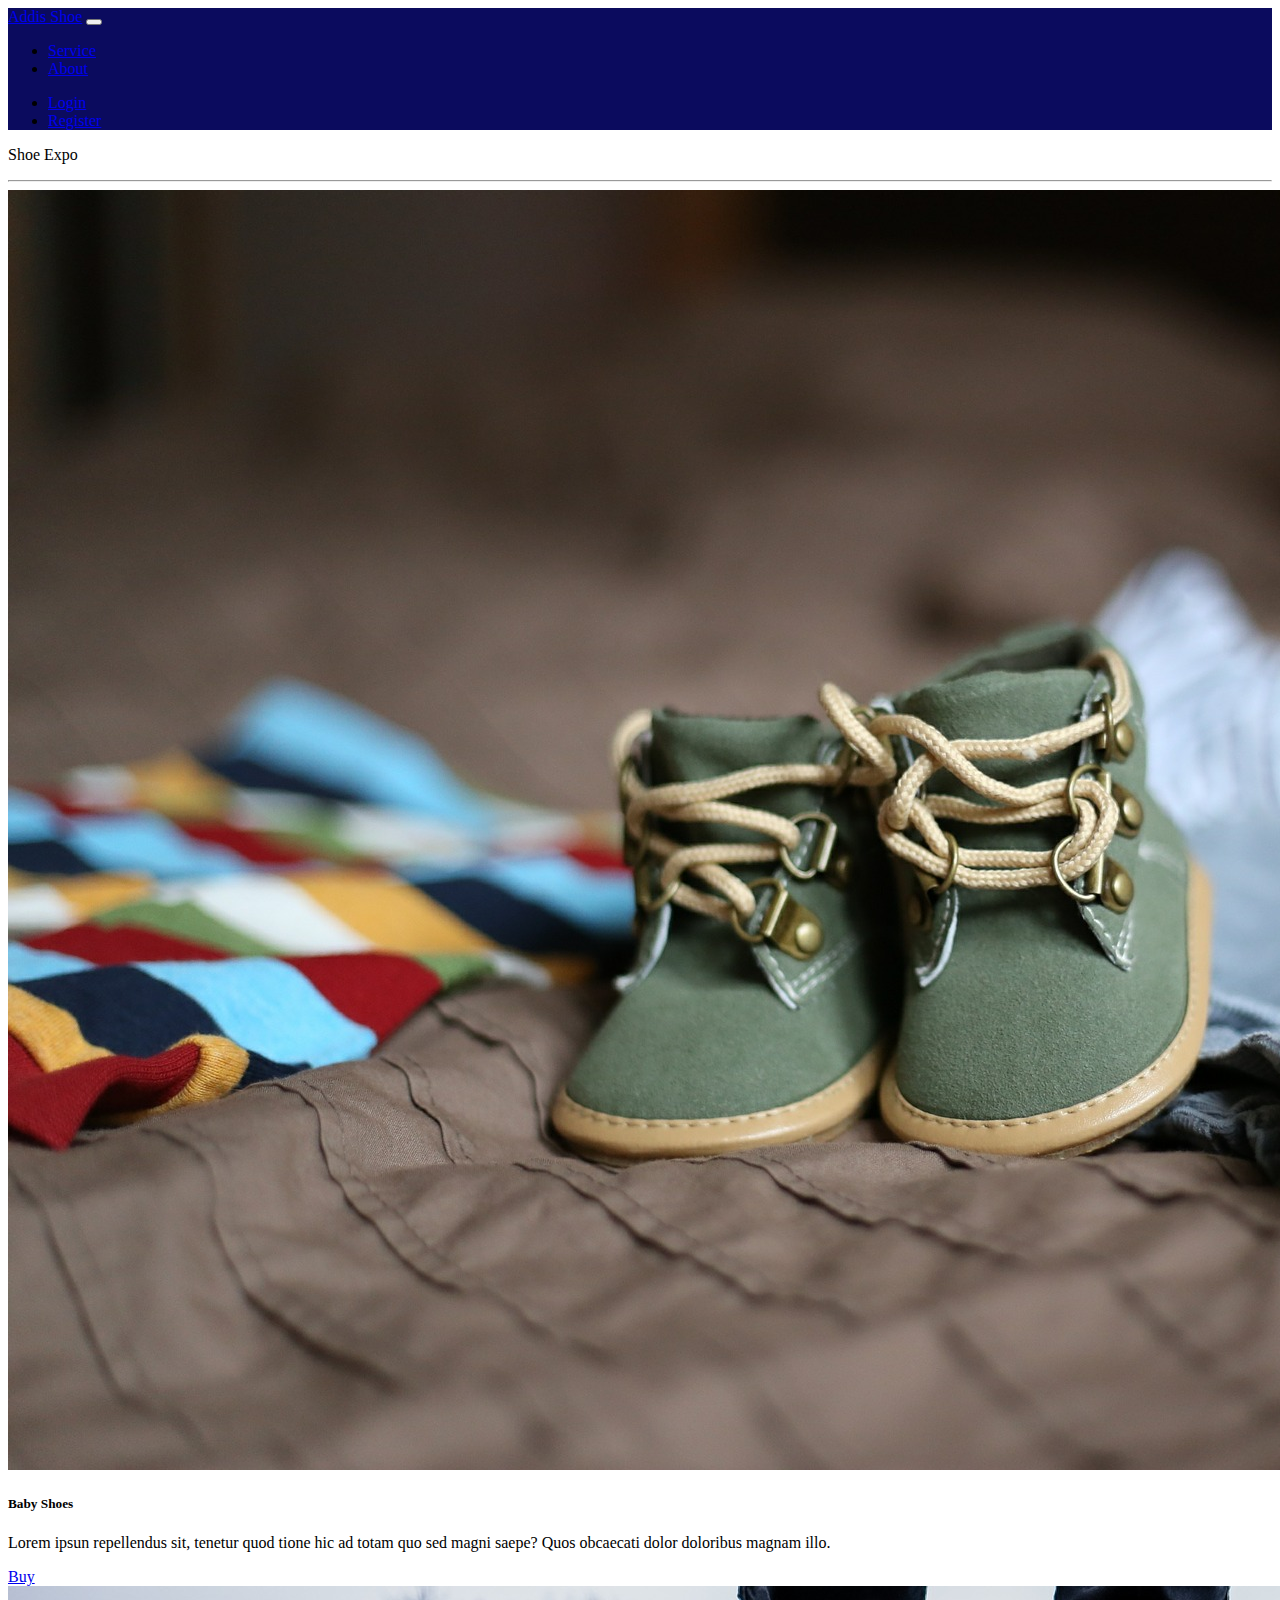
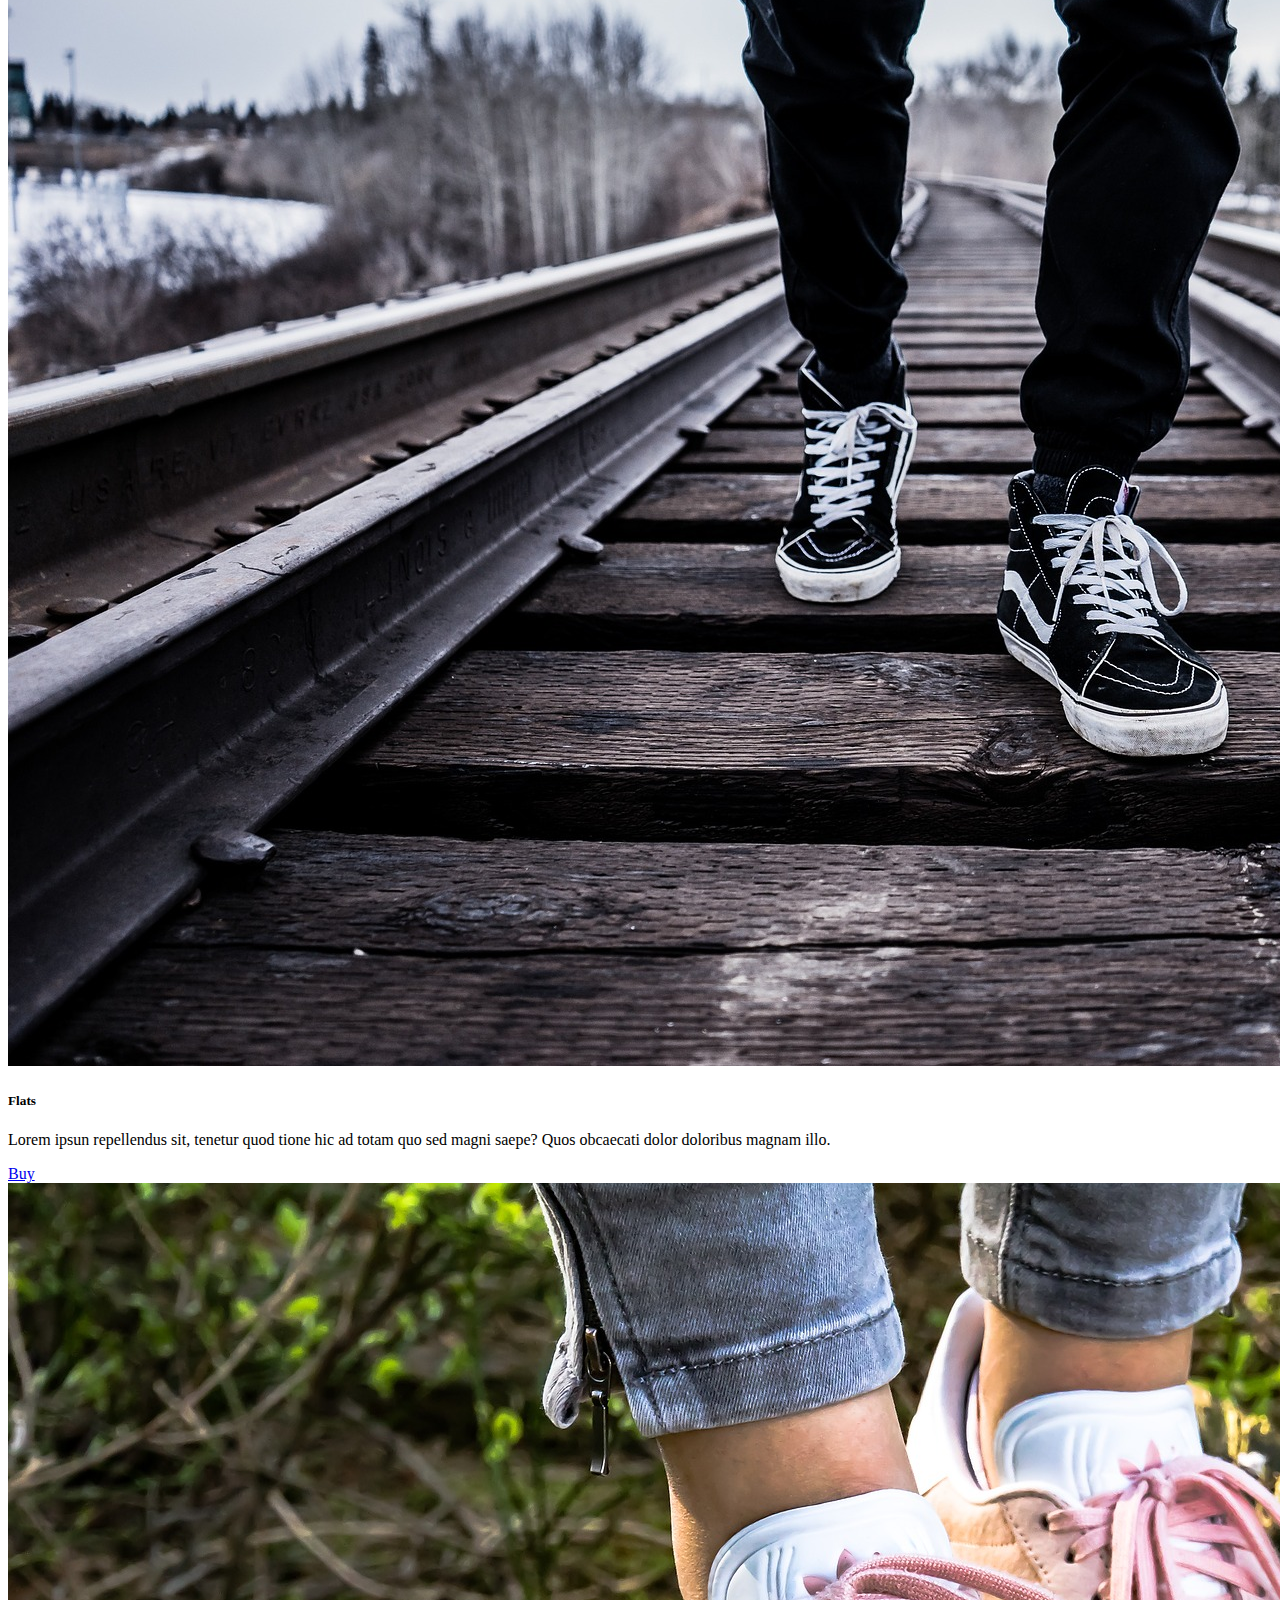
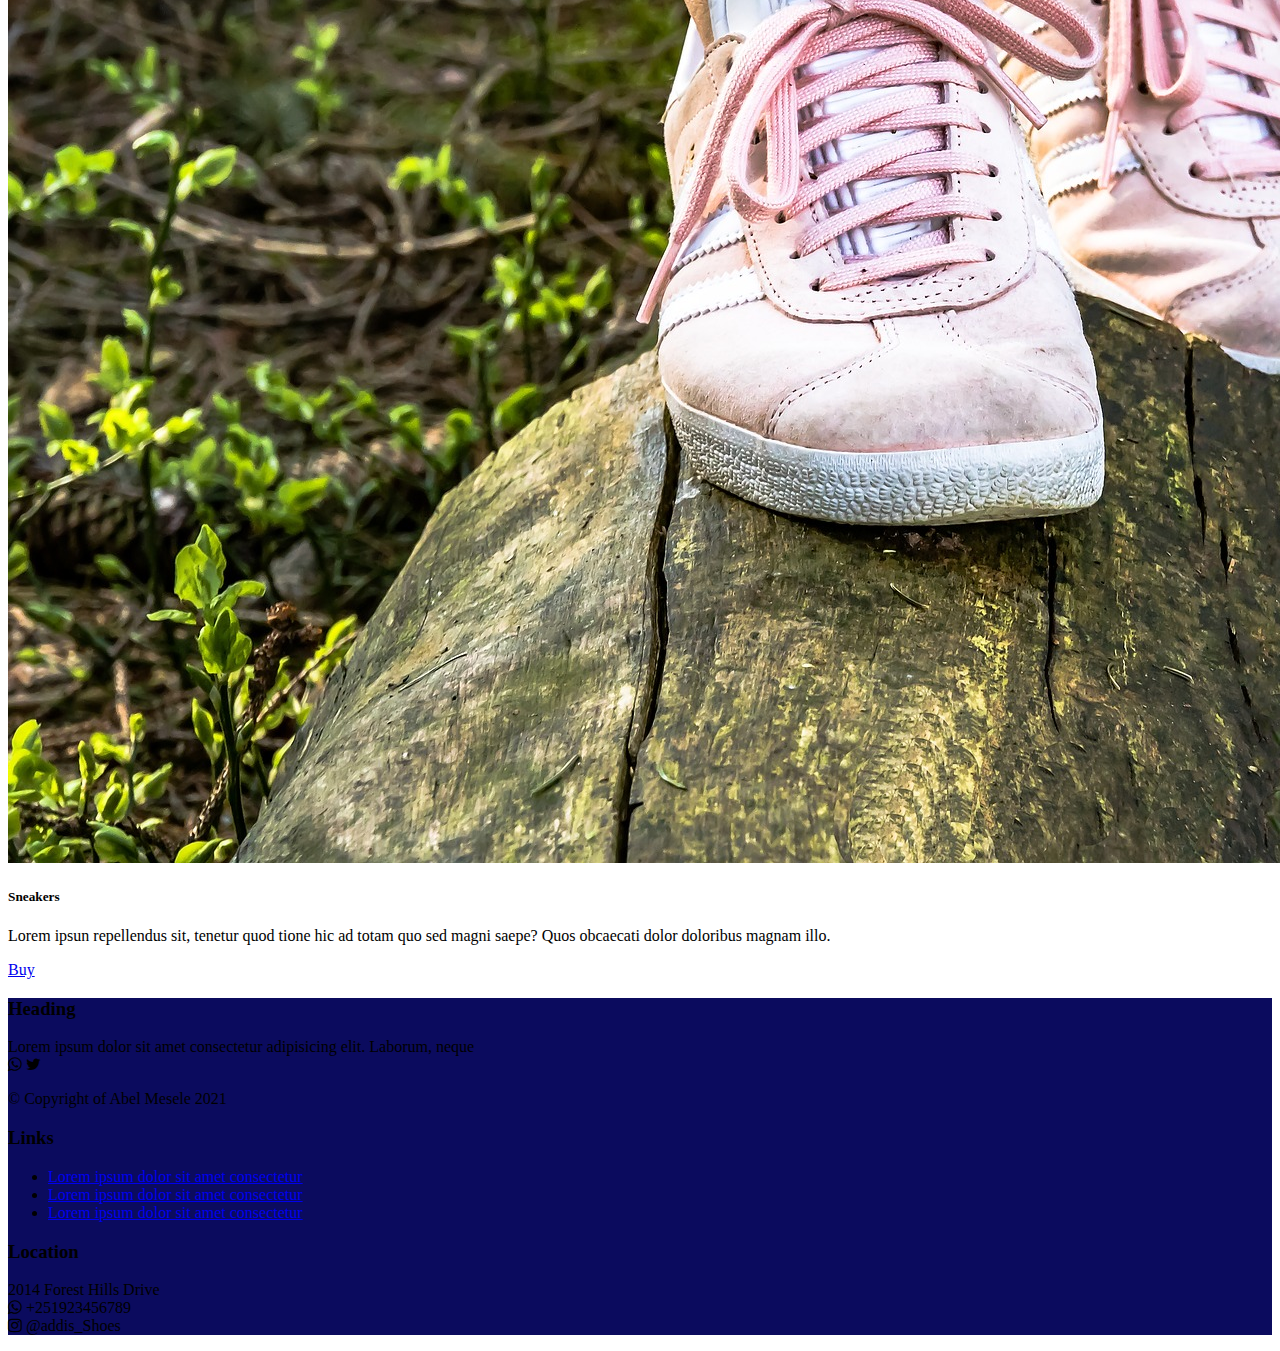
<file: service.html>
<!DOCTYPE html>
<html lang="en">
<head>
    <meta charset="UTF-8">
    <meta name="viewport" content="width=device-width, initial-scale=1.0">
    <title>Shoe Selling</title>
    <link rel="icon" href="./asset/images/shoes-5598377_1280.png">
    <link rel="stylesheet" href="./asset/css/style.css">
    <link rel="stylesheet" href="https://cdn.jsdelivr.net/npm/bootstrap@4.5.3/dist/css/bootstrap.min.css" integrity="sha384-TX8t27EcRE3e/ihU7zmQxVncDAy5uIKz4rEkgIXeMed4M0jlfIDPvg6uqKI2xXr2" crossorigin="anonymous">
    <link rel="stylesheet" href="https://stackpath.bootstrapcdn.com/font-awesome/4.7.0/css/font-awesome.min.css">
  </head>
<body>
  <!-- Navigation/Header -->
  <nav class="navbar navbar-expand-md navbar-dark sticky-top" style="background-color: rgb(11, 11, 94)";>      
    <a  class="navbar-brand" href="index.html">Addis Shoe</a>

    <button class="navbar-toggler" type="button" data-toggle="collapse" data-target="#colNav" aria-controls="navbarSupportedContent" aria-expanded="false" aria-label="Toggle navigation">
        <span class="navbar-toggler-icon"></span>
    </button>

    <div class="collapse navbar-collapse" id="colNav"> 
        <ul class="navbar-nav "> 
            <li class="nav-item d-flex flex-row-reverse">
                <a class="nav-link" href="service.html">Service</a>
            </li>
            <li class="nav-item d-flex flex-row-reverse">
                <a class="nav-link" href="./about.html">About</a>
            </li>
                        
        </ul>
        
        <ul class="navbar-nav ml-auto">
            <li class="nav-item  d-flex flex-row-reverse">
                <a class="nav-link" href="login.html">Login</a>
            </li>
            <li class="nav-item d-flex flex-row-reverse">
                <a class="nav-link" href="register.html">Register</a>
            </li>            
        </ul>

    </div>
  </nav>  

  <!-- Body, Main -->
  <p class="display-4 ">Shoe Expo</p>
  <hr class="mx-auto">
  <div class="container-fliud ml-auto mt-2">
      <div class="row text-center" >
  
        <div class="col-md-4">
          <div class="card">
            <img class="card-img-top img-fluid" src="./asset/images/Shoe2.jpg" alt="">
            <div class="card-body">
              <h5 class="card-title">Baby Shoes</h5>
              <p class="card-text">Lorem ipsun repellendus sit, tenetur quod
                tione hic ad totam quo sed magni saepe? Quos obcaecati dolor doloribus magnam
                illo.</p>
              <a href="./buy.html" class="btn btn-primary btn-lg">Buy</a>
            </div>
          </div>
        </div>

        <div class="col-md-4">
          <div class="card">
            <img class="card-img-top img-fluid" src="./asset/images/Shoe1.jpg" alt="">
            <div class="card-body">
              <h5 class="card-title">Flats</h5>
              <p class="card-text">Lorem ipsun repellendus sit, tenetur quod
                tione hic ad totam quo sed magni saepe? Quos obcaecati dolor doloribus magnam
                illo.</p>
              <a href="./buy.html" class="btn btn-primary btn-lg">Buy</a>
            </div>
          </div>
        </div>
  
        <div class="col-md-4">
          <div class="card">
            <img class="card-img-top img-fluid" src="./asset/images/Shoe3.jpg" alt="">
            <div class="card-body">
              <h5 class="card-title">Sneakers</h5>
              <p class="card-text">Lorem ipsun repellendus sit, tenetur quod
                tione hic ad totam quo sed magni saepe? Quos obcaecati dolor doloribus magnam
                illo.</p>
              <a href="./buy.html" class="btn btn-primary btn-lg">Buy</a>
            </div>
          </div>
        </div>

      </div>
  </div>

  <!-- Footer  -->
  <footer>
    <div class="container-fluid expand">
        <div class="row" style="background-color: rgb(11, 11, 94);">
            <div class="col-md-4">
                 <div class="card card-expand-md text-white mb-3" style="background-color: rgb(11, 11, 94);">
                     <div class="card-body">
                         <h3 class="card-title">Heading</h3>
                         <p class="card-text">Lorem ipsum dolor sit amet consectetur adipisicing elit. Laborum, neque <br> <i class="fa fa-whatsapp"></i>   <i class="fa fa-twitter"></i></p>
                     </div>
                     <div class="card-footer text-muted">© Copyright of Abel Mesele 2021</div>
                 </div>
            </div>
            <div class="col-md-4">
                 <div class="card card-expand-md text-white mb-3" style="background-color: rgb(11, 11, 94);">
                     <div class="card-body">
                         <h3 class="card-title">Links</h3>
                         <ul>
                             <li> <a href="#" class="card-link"> Lorem ipsum dolor sit amet consectetur </a> </li>
                             <li> <a href="#" class="card-link"> Lorem ipsum dolor sit amet consectetur </a> </li>
                             <li> <a href="#" class="card-link"> Lorem ipsum dolor sit amet consectetur </a> </li>
                         </ul>
                     </div>
                 </div>
            </div>
             <div class="col-md-4">
                 <div class="card card-expand-md text-white mb-3" style="background-color: rgb(11, 11, 94);">
                     <div class="card-body">
                         <h3 class="card-title">Location</h3>
                         <p class="card-text">2014 Forest Hills Drive <br> <i class="fa fa-whatsapp">  +251923456789</i> <br> <i class="fa fa-instagram"> @addis_Shoes</i></p>
                     </div>
                 </div>
            </div>
         </div>
     </div>
  </footer>

  <script src="https://code.jquery.com/jquery-3.5.1.slim.min.js" integrity="sha384-DfXdz2htPH0lsSSs5nCTpuj/zy4C+OGpamoFVy38MVBnE+IbbVYUew+OrCXaRkfj" crossorigin="anonymous"></script>
  <script src="https://cdn.jsdelivr.net/npm/bootstrap@4.5.3/dist/js/bootstrap.bundle.min.js" integrity="sha384-ho+j7jyWK8fNQe+A12Hb8AhRq26LrZ/JpcUGGOn+Y7RsweNrtN/tE3MoK7ZeZDyx" crossorigin="anonymous"></script>       

</body>
</html>
</file>
<file: asset/css/style.css>
@import url('https://fonts.googleapis.com/css2?family=Xanh+Mono&display=swap');
#para, nav, footer,{
    font-family: 'Xanh Mono', monospace;
}
</file>
